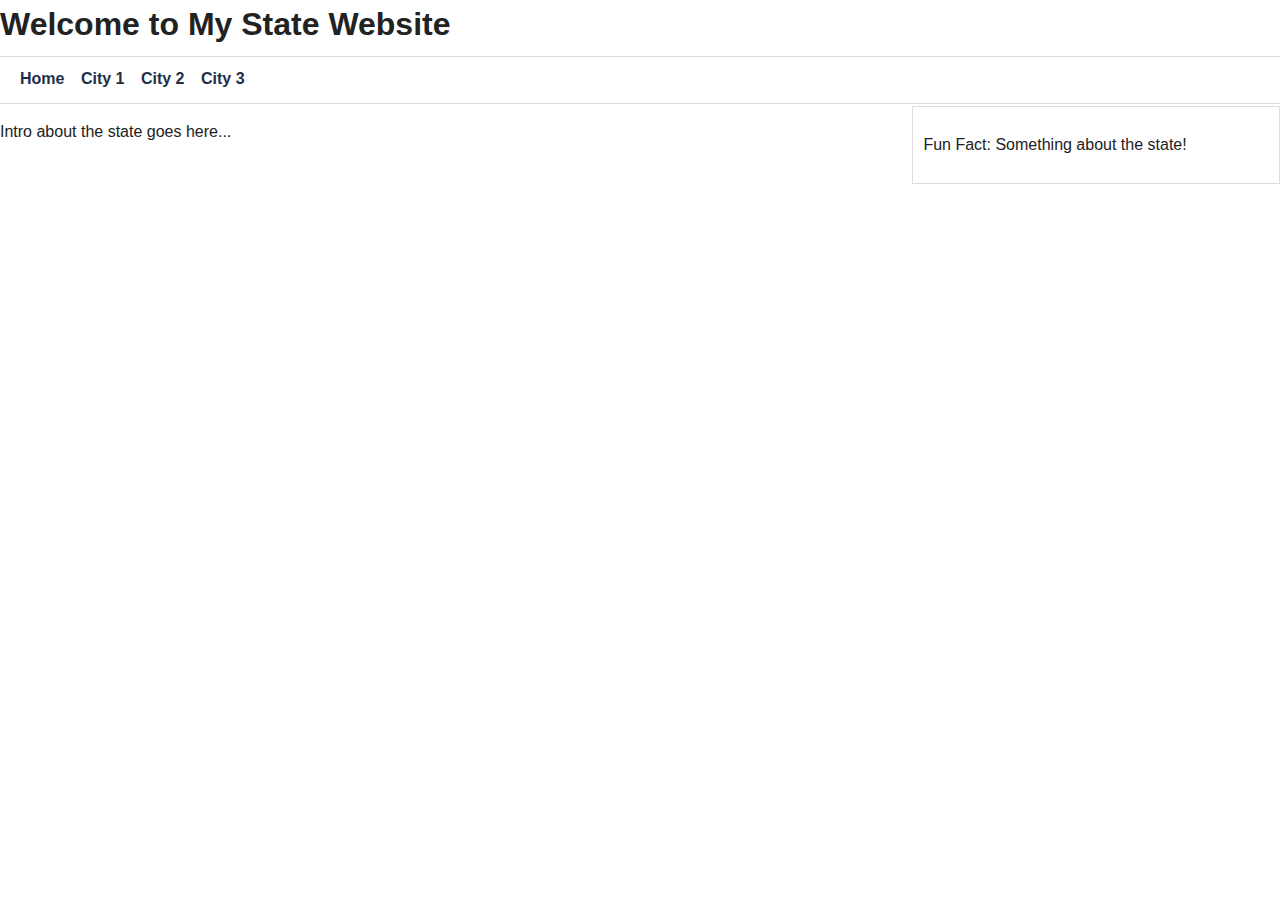
<file: index.html>
<!DOCTYPE html>
<html lang="en">
<head>
  <meta charset="UTF-8">
  <meta name="viewport" content="width=device-width, initial-scale=1.0">
  <title>D277 Website</title>
  <link rel="stylesheet" href="style.css">
  <script src="script.js" defer></script>
</head>
<body>
  <header>
    <h1>Welcome to My State Website</h1>
  </header>
  <nav>
    <a href="index.html">Home</a>
    <a href="city1.html">City 1</a>
    <a href="city2.html">City 2</a>
    <a href="city3.html">City 3</a>
  </nav>
  <section>
    <p>Intro about the state goes here...</p>
  </section>
  <aside>
    <p>Fun Fact: Something about the state!</p>
  </aside>
</body>
</html>
</file>
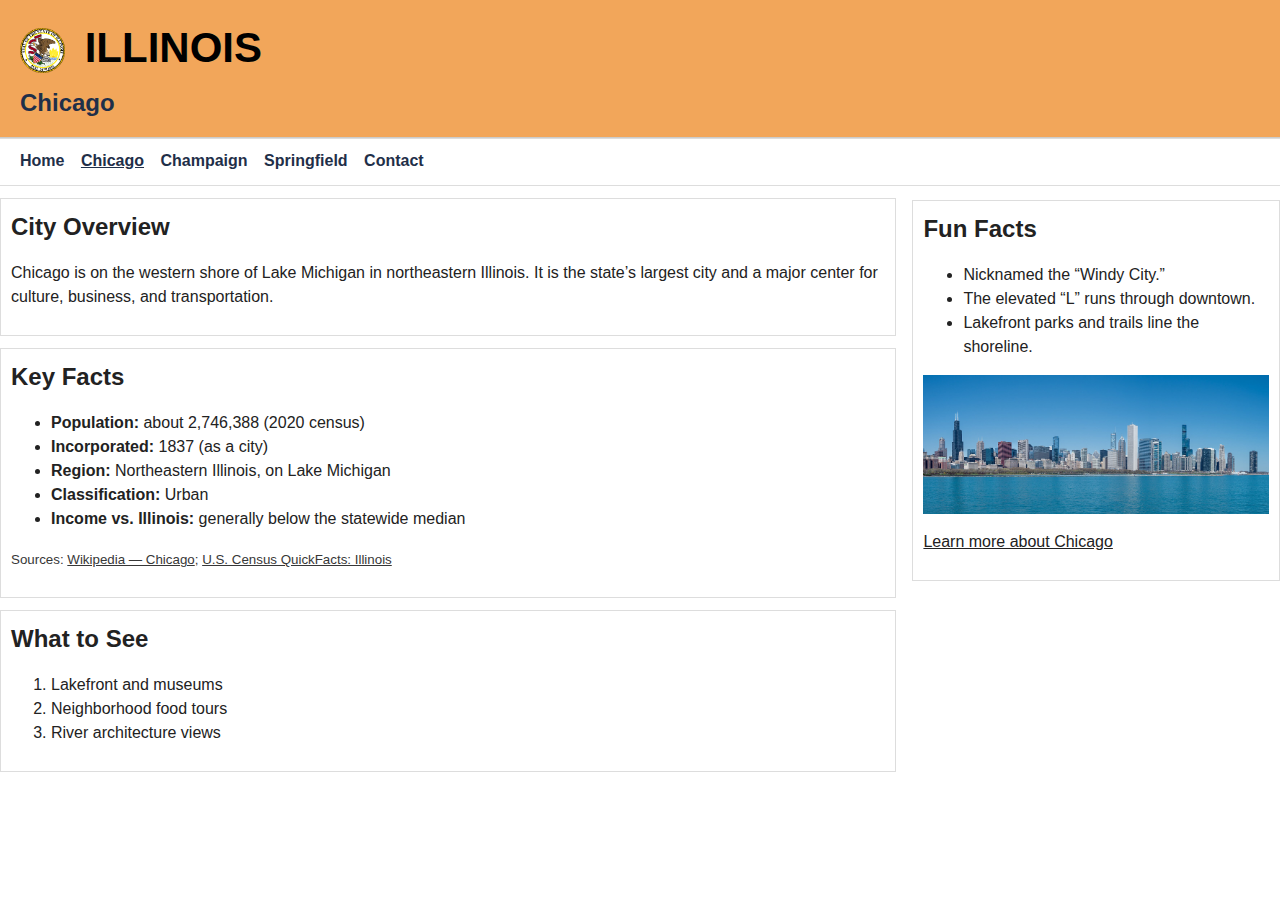
<file: city1.html>
<!DOCTYPE html>
<html lang="en">
<head>
  <meta charset="UTF-8" />
  <meta name="viewport" content="width=device-width, initial-scale=1.0"/>
  <title>Chicago, Illinois</title>
  <link rel="stylesheet" href="style.css" />
</head>
<body>
  <header class="site-header">
    <a href="index.html" class="site-title" id="special">
      <img src="images/seal.jpg" alt="" class="logo"> ILLINOIS
    </a>
    <h1 class="page-title">Chicago</h1>
  </header>

  <nav aria-label="Primary">
    <a href="index.html">Home</a>
    <a href="city1.html" class="current">Chicago</a>
    <a href="city2.html">Champaign</a>
    <a href="city3.html">Springfield</a>
    <a href="contact.html">Contact</a>
  </nav>

  <div class="layout">
    <section>
      <article class="card">
        <h2>City Overview</h2>
        <p>Chicago is on the western shore of Lake Michigan in northeastern Illinois. It is the state’s largest city and a major center for culture, business, and transportation.</p>
      </article>

      <article class="card">
        <h2>Key Facts</h2>
        <ul>
          <li><strong>Population:</strong> about 2,746,388 (2020 census)</li>
          <li><strong>Incorporated:</strong> 1837 (as a city)</li>
          <li><strong>Region:</strong> Northeastern Illinois, on Lake Michigan</li>
          <li><strong>Classification:</strong> Urban</li>
          <li><strong>Income vs. Illinois:</strong> generally below the statewide median</li>
        </ul>
        <p class="muted"><small>Sources: <a href="https://en.wikipedia.org/wiki/Chicago" target="_blank" rel="noopener">Wikipedia — Chicago</a>; <a href="https://www.census.gov/quickfacts/fact/table/IL/INC110223" target="_blank" rel="noopener">U.S. Census QuickFacts: Illinois</a></small></p>
      </article>

      <article class="card">
        <h2>What to See</h2>
        <ol>
          <li>Lakefront and museums</li>
          <li>Neighborhood food tours</li>
          <li>River architecture views</li>
        </ol>
      </article>
    </section>

    <aside class="card">
      <h2>Fun Facts</h2>
      <ul>
        <li>Nicknamed the “Windy City.”</li>
        <li>The elevated “L” runs through downtown.</li>
        <li>Lakefront parks and trails line the shoreline.</li>
      </ul>
      <p><img src="images/chicago.jpg" alt="Chicago skyline along Lake Michigan"></p>
      <p><a href="https://en.wikipedia.org/wiki/Chicago" target="_blank" rel="noopener">Learn more about Chicago</a></p>
    </aside>
  </div>
</body>
</html>
</file>
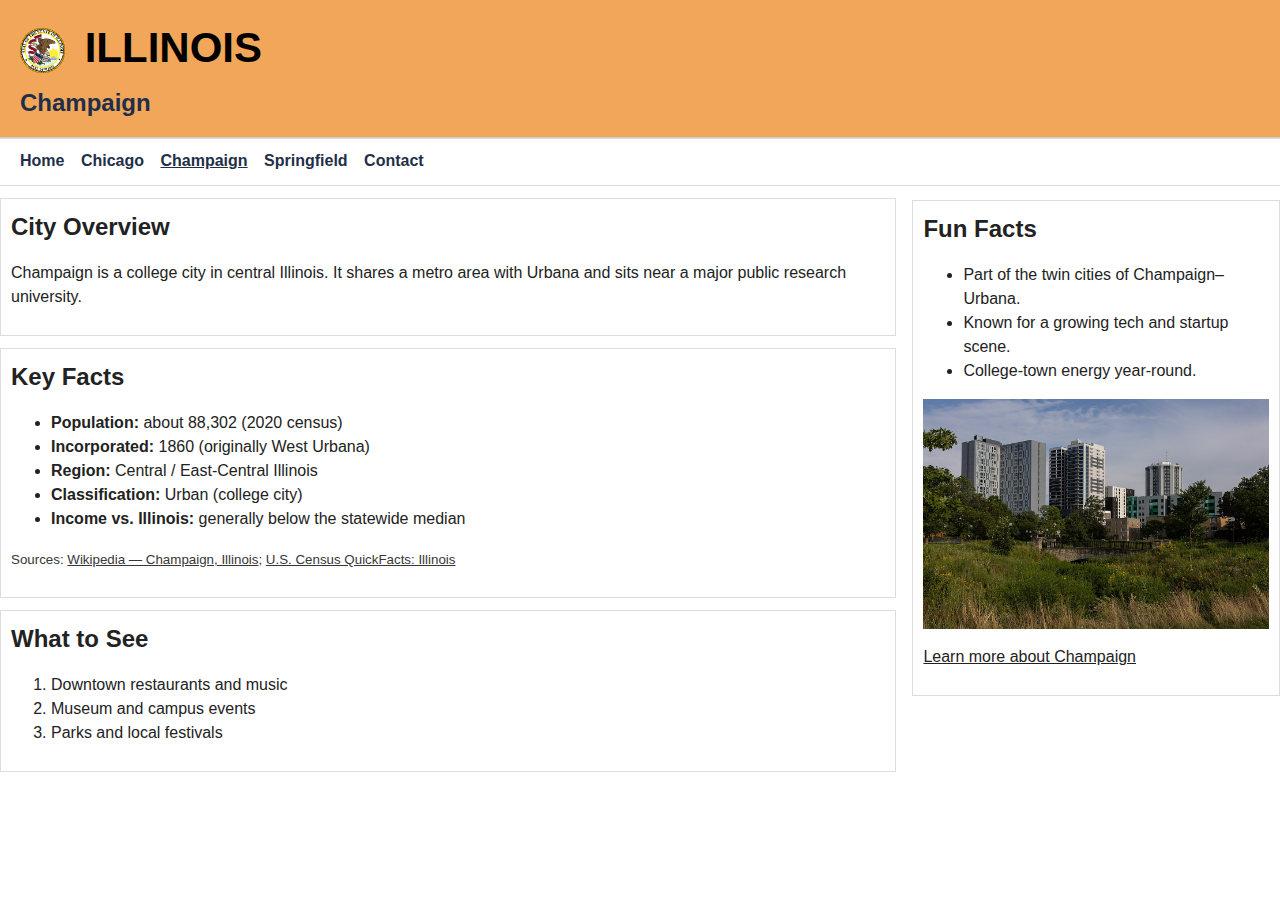
<file: city2.html>
<!DOCTYPE html>
<html lang="en">
<head>
  <meta charset="UTF-8" />
  <meta name="viewport" content="width=device-width, initial-scale=1.0"/>
  <title>Champaign, Illinois</title>
  <link rel="stylesheet" href="style.css" />
</head>
<body>
  <header class="site-header">
    <a href="index.html" class="site-title" id="special">
      <img src="images/seal.jpg" alt="" class="logo"> ILLINOIS
    </a>
    <h1 class="page-title">Champaign</h1>
  </header>

  <nav aria-label="Primary">
    <a href="index.html">Home</a>
    <a href="city1.html">Chicago</a>
    <a href="city2.html" class="current">Champaign</a>
    <a href="city3.html">Springfield</a>
    <a href="contact.html">Contact</a>
  </nav>

  <div class="layout">
    <section>
      <article class="card">
        <h2>City Overview</h2>
        <p>Champaign is a college city in central Illinois. It shares a metro area with Urbana and sits near a major public research university.</p>
      </article>

      <article class="card">
        <h2>Key Facts</h2>
        <ul>
          <li><strong>Population:</strong> about 88,302 (2020 census)</li>
          <li><strong>Incorporated:</strong> 1860 (originally West Urbana)</li>
          <li><strong>Region:</strong> Central / East-Central Illinois</li>
          <li><strong>Classification:</strong> Urban (college city)</li>
          <li><strong>Income vs. Illinois:</strong> generally below the statewide median</li>
        </ul>
        <p class="muted"><small>Sources: <a href="https://en.wikipedia.org/wiki/Champaign,_Illinois" target="_blank" rel="noopener">Wikipedia — Champaign, Illinois</a>; <a href="https://www.census.gov/quickfacts/fact/table/IL/INC110223" target="_blank" rel="noopener">U.S. Census QuickFacts: Illinois</a></small></p>
      </article>

      <article class="card">
        <h2>What to See</h2>
        <ol>
          <li>Downtown restaurants and music</li>
          <li>Museum and campus events</li>
          <li>Parks and local festivals</li>
        </ol>
      </article>
    </section>

    <aside class="card">
      <h2>Fun Facts</h2>
      <ul>
        <li>Part of the twin cities of Champaign–Urbana.</li>
        <li>Known for a growing tech and startup scene.</li>
        <li>College-town energy year-round.</li>
      </ul>
      <p><img src="images/champaign.jpg" alt="Downtown Champaign streetscape"></p>
      <p><a href="https://en.wikipedia.org/wiki/Champaign,_Illinois" target="_blank" rel="noopener">Learn more about Champaign</a></p>
    </aside>
  </div>
</body>
</html>
</file>
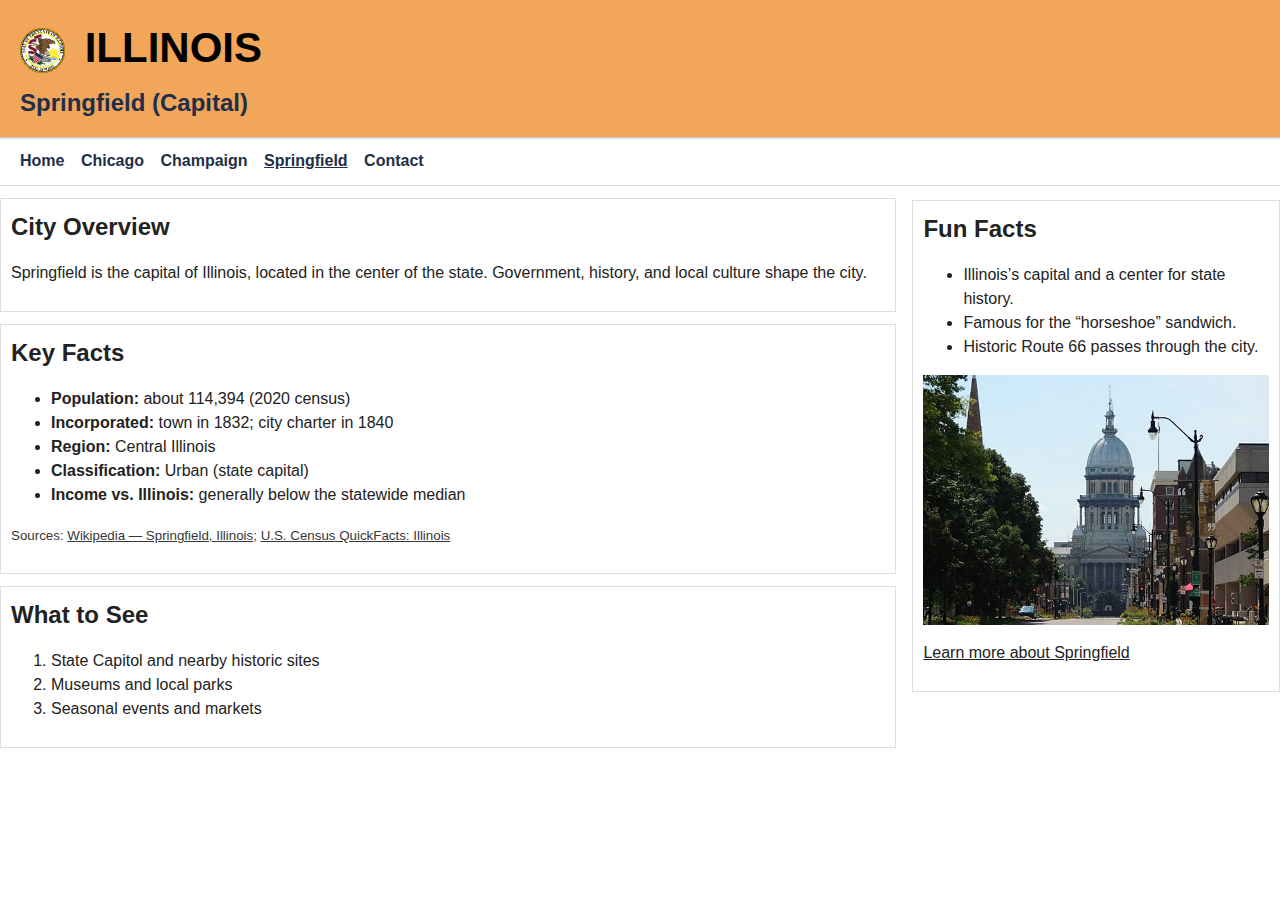
<file: city3.html>
<!DOCTYPE html>
<html lang="en">
<head>
  <meta charset="UTF-8" />
  <meta name="viewport" content="width=device-width, initial-scale=1.0"/>
  <title>Springfield, Illinois (Capital)</title>
  <link rel="stylesheet" href="style.css" />
</head>
<body>
  <header class="site-header">
    <a href="index.html" class="site-title" id="special">
      <img src="images/seal.jpg" alt="" class="logo"> ILLINOIS
    </a>
    <h1 class="page-title">Springfield (Capital)</h1>
  </header>

  <nav aria-label="Primary">
    <a href="index.html">Home</a>
    <a href="city1.html">Chicago</a>
    <a href="city2.html">Champaign</a>
    <a href="city3.html" class="current">Springfield</a>
    <a href="contact.html">Contact</a>
  </nav>

  <div class="layout">
    <section>
      <article class="card">
        <h2>City Overview</h2>
        <p>Springfield is the capital of Illinois, located in the center of the state. Government, history, and local culture shape the city.</p>
      </article>

      <article class="card">
        <h2>Key Facts</h2>
        <ul>
          <li><strong>Population:</strong> about 114,394 (2020 census)</li>
          <li><strong>Incorporated:</strong> town in 1832; city charter in 1840</li>
          <li><strong>Region:</strong> Central Illinois</li>
          <li><strong>Classification:</strong> Urban (state capital)</li>
          <li><strong>Income vs. Illinois:</strong> generally below the statewide median</li>
        </ul>
        <p class="muted"><small>Sources: <a href="https://en.wikipedia.org/wiki/Springfield,_Illinois" target="_blank" rel="noopener">Wikipedia — Springfield, Illinois</a>; <a href="https://www.census.gov/quickfacts/fact/table/IL/INC110223" target="_blank" rel="noopener">U.S. Census QuickFacts: Illinois</a></small></p>
      </article>

      <article class="card">
        <h2>What to See</h2>
        <ol>
          <li>State Capitol and nearby historic sites</li>
          <li>Museums and local parks</li>
          <li>Seasonal events and markets</li>
        </ol>
      </article>
    </section>

    <aside class="card">
      <h2>Fun Facts</h2>
      <ul>
        <li>Illinois’s capital and a center for state history.</li>
        <li>Famous for the “horseshoe” sandwich.</li>
        <li>Historic Route 66 passes through the city.</li>
      </ul>
      <p><img src="images/springfield.jpg" alt="Illinois State Capitol in Springfield"></p>
      <p><a href="https://en.wikipedia.org/wiki/Springfield,_Illinois" target="_blank" rel="noopener">Learn more about Springfield</a></p>
    </aside>
  </div>
</body>
</html>
</file>
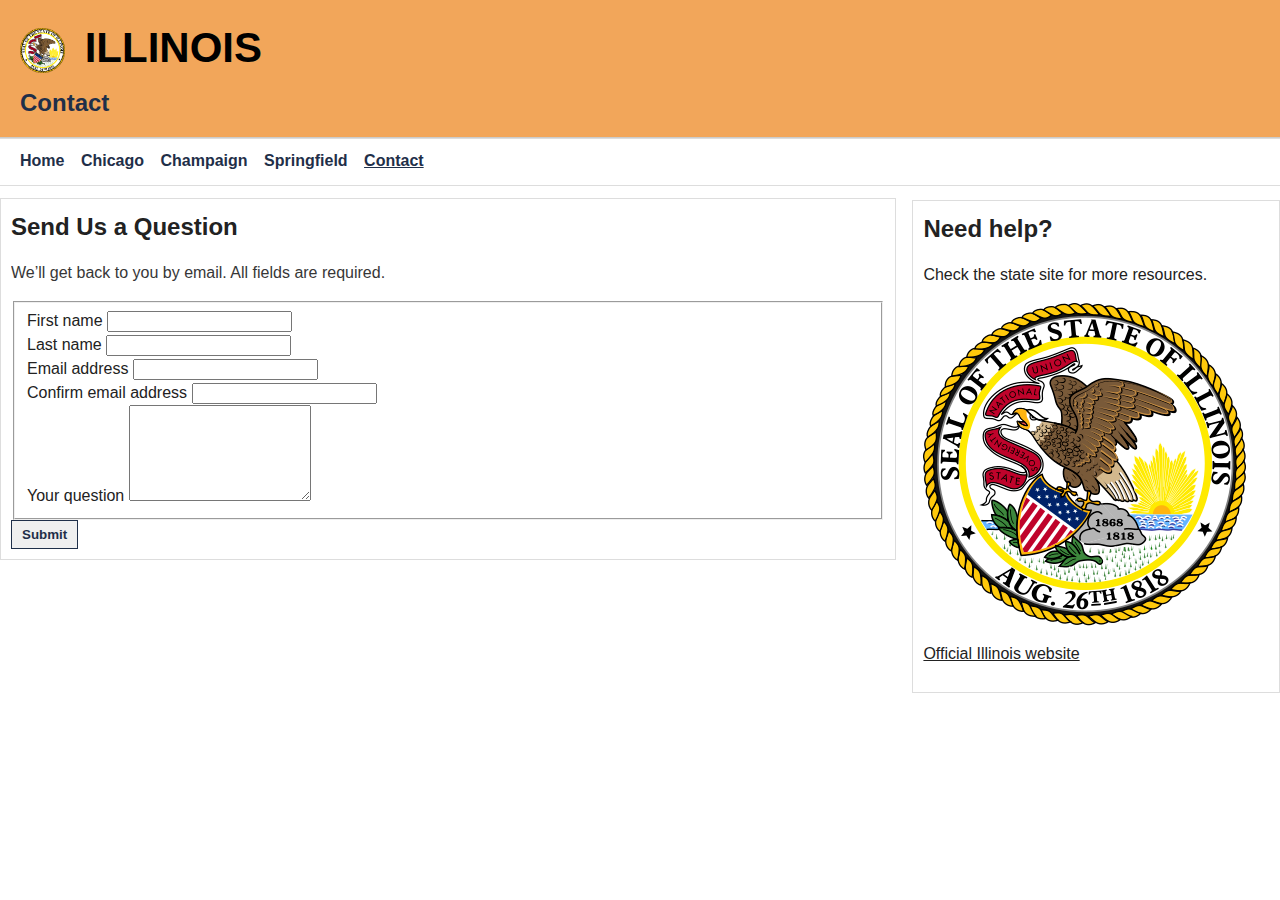
<file: contact.html>
<!DOCTYPE html>
<html lang="en">
<head>
  <meta charset="UTF-8" />
  <meta name="viewport" content="width=device-width, initial-scale=1.0"/>
  <title>Contact Illinois</title>
  <link rel="stylesheet" href="style.css" />
  <script src="script.js" defer></script>
</head>
<body>
  <header class="site-header">
    <a href="index.html" class="site-title" id="special">
        <img src="images/seal.jpg" alt="" class="logo"> ILLINOIS
      </a>
    <h1 class="page-title">Contact</h1>
  </header>

  <nav aria-label="Primary">
    <a href="index.html">Home</a>
    <a href="city1.html">Chicago</a>
    <a href="city2.html">Champaign</a>
    <a href="city3.html">Springfield</a>
    <a href="contact.html" class="current">Contact</a>
  </nav>

  <div class="layout">
    <section>
        <article class="card contact-card">
          <h2>Send Us a Question</h2>
          <p class="muted" id="contact-help">We’ll get back to you by email. All fields are required.</p>
      
          <form onsubmit="return validateForm()" aria-describedby="contact-help" novalidate>
            <fieldset class="form-grid">
              <legend class="visually-hidden">Your information</legend>
      
              <div class="field">
                <label for="firstName">First name</label>
                <input type="text" id="firstName" name="firstName" required autocomplete="given-name">
              </div>
      
              <div class="field">
                <label for="lastName">Last name</label>
                <input type="text" id="lastName" name="lastName" required autocomplete="family-name">
              </div>
      
              <div class="field full">
                <label for="email">Email address</label>
                <input type="email" id="email" name="email" required autocomplete="email">
              </div>
      
              <div class="field full">
                <label for="confirmEmail">Confirm email address</label>
                <input type="email" id="confirmEmail" name="confirmEmail" required autocomplete="email">
              </div>
      
              <div class="field full">
                <label for="question">Your question</label>
                <textarea id="question" name="question" rows="6" required></textarea>
              </div>
            </fieldset>
      
            <button type="submit" class="btn">Submit</button>
          </form>
        </article>
      </section>
      
      <aside class="card">
        <h2>Need help?</h2>
        <p>Check the state site for more resources.</p>
      
        <p>
            <img src="images/seal.jpg" alt="Illinois State Seal" />
        </p>
      
        <p><a href="https://www.illinois.gov" target="_blank" rel="noopener">Official Illinois website</a></p>
      </aside>
  </div>
</body>
</html>
</file>
<file: style.css>
html, body { height:100%; }
body { margin:0; font-family:Arial, sans-serif; line-height:1.5; color:#222; background:#fff; }
h1, h2, h3 { margin:0 0 8px; }
a { color:inherit; }

#special { color:#000; }

.site-header { background:#f2a65a; color:#000; padding:16px 20px 8px; border-bottom:1px solid #ccc; }
.site-title, .site-title:link, .site-title:visited { display:inline-block; font-size:42px; font-weight:800; text-decoration:none; color:inherit; }
.site-title:hover { text-decoration:underline; }
.page-title { margin-top:6px; font-size:24px; color:#1f2f49; }

nav { padding:10px 20px 12px; border-top:1px solid #ddd; border-bottom:1px solid #ddd; }
nav a { margin-right:12px; text-decoration:none; color:#1f2f49; font-weight:600; }
nav a:hover { color:#000; }
nav a.current { text-decoration:underline; }

.layout { width:100%; }
.layout::after { content:""; display:table; clear:both; }

section { width:70%; float:left; }
aside { width:27%; float:right; position:relative; top:2px; background:#fff; border:1px solid #ddd; padding:10px; }

.card { border:1px solid #ddd; padding:10px; margin:12px 0; background:#fff; }
.muted { opacity:.9; }
.city_list { font-weight:600; }

img { max-width:100%; height:auto; display:block; }
article.card > img { max-width:360px; }

.city-list { list-style:none; padding:0; margin:0; }
.city-card { display:flex; gap:10px; align-items:center; padding:10px 0; border-bottom:1px solid #eee; }
.city-card:last-child { border-bottom:0; }
.city-card img { width:110px; height:74px; object-fit:cover; border:1px solid #ccc; }
.city-body h3 { margin:0 0 4px; }

.btn { display:inline-block; padding:6px 10px; border:1px solid #1f2f49; text-decoration:none; color:#1f2f49; font-weight:600; }
.btn:hover { background:#1f2f49; color:#fff; }

table { width:100%; border-collapse:collapse; }
th, td { border:1px solid #d0d0d0; padding:8px; text-align:left; }

aside form label { display:block; margin:8px 0 4px; }
aside form input, aside form textarea, aside form button { width:100%; box-sizing:border-box; }
aside form input, aside form textarea { margin-top:4px; }
aside form button { margin-top:8px; cursor:pointer; }

.badge { position:absolute; top:-10px; right:10px; background:#f2a65a; color:#000; padding:2px 6px; border:1px solid #ccc; font-size:12px; }

@media (max-width:700px){
  section, aside { float:none; width:100%; }
  aside { margin-top:12px; }
  .city-card { flex-direction:column; align-items:flex-start; }
  .city-card img { width:100%; height:auto; }
}
.visually-hidden { position:absolute; width:1px; height:1px; overflow:hidden; clip:rect(1px,1px,1px,1px); white-space:nowrap; }

.badge.tag{ padding: 2px 6px; font-size: 12px; font-weight: 700; border-radius: 999px; white-space: nowrap; line-height: 1;}

.badge.dot{ width: 12px; height: 12px; padding: 0; display: inline-block; border-radius: 999px; }


.site-title .logo{display: inline-block; height: 45px; width: auto; vertical-align: middle; margin-right: 8px; border: 0;}
</file>
